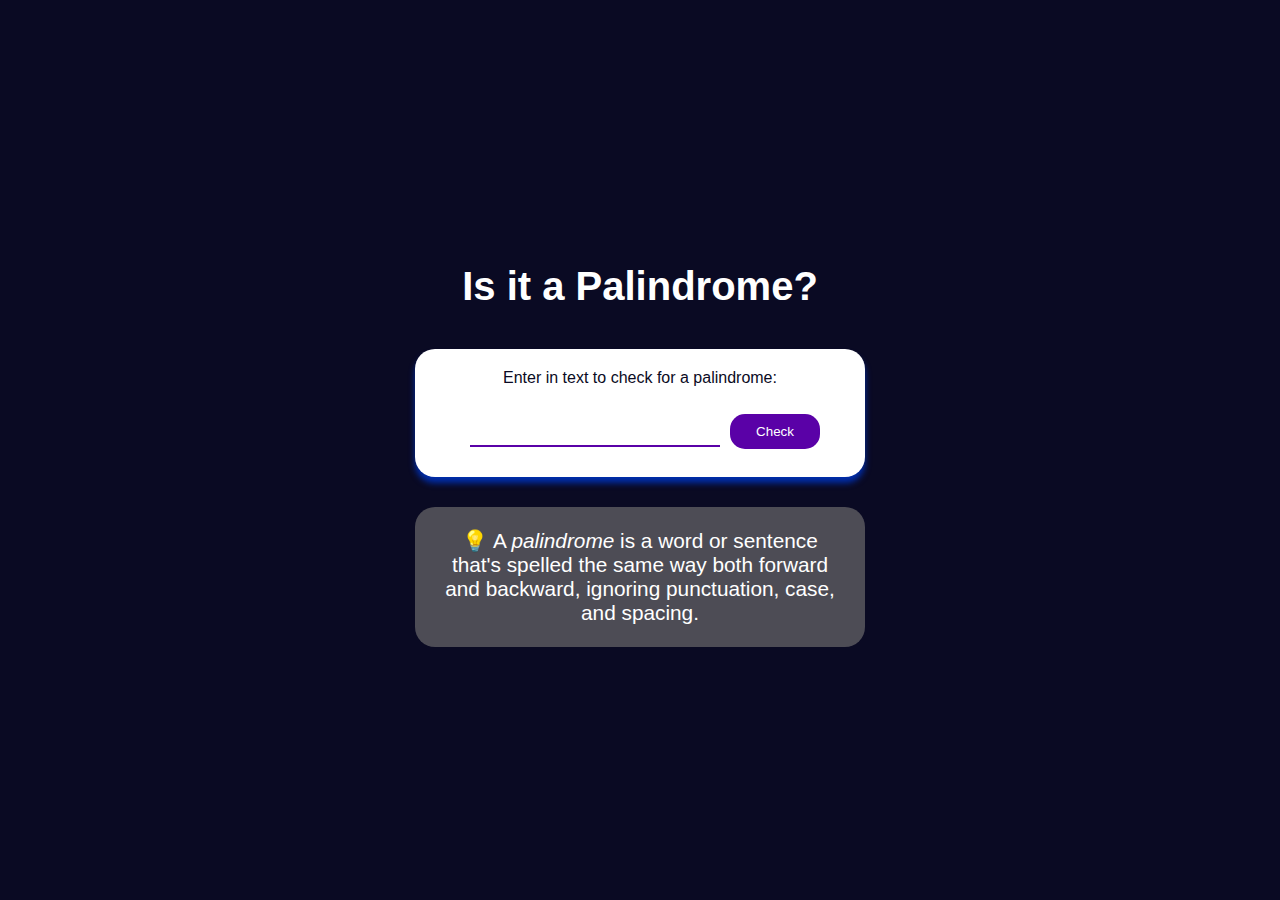
<file: 1-Palindrome/index.html>
<!DOCTYPE html>
<html lang="en">
  <head>
    <meta charset="UTF-8" />
    <meta http-equiv="X-UA-Compatible" content="IE=edge" />
    <meta name="viewport" content="width=device-width, initial-scale=1.0" />
    <link
      rel="icon"
      type="image/png"
      href="https://cdn.freecodecamp.org/universal/favicons/favicon.ico"
    />
    <title>Palindrome Checker</title>
    <link rel="stylesheet" href="styles.css" />
  </head>
  <body>
    <main class="container">
      <h1 class="title">Is it a Palindrome?</h1>
      <div class="palindrome-div">
        <label for="text-input"
          >Enter in text to check for a palindrome:
        </label>
        <input class="palindrome-input" id="text-input" value="" type="text" />
        <button class="palindrome-btn" id="check-btn">Check</button>
        <div class="results-div hidden" id="result"></div>
      </div>
      <div class="palindrome-definition-div">
        <p class="palindrome-definition">
          <span role="img" aria-label="light-bulb">&#128161;</span>
          A <dfn>palindrome</dfn> is a word or sentence that's spelled the same
          way both forward and backward, ignoring punctuation, case, and
          spacing.
        </p>
      </div>
    </main>
    <script src="script.js"></script>
  </body>
</html>
</file>
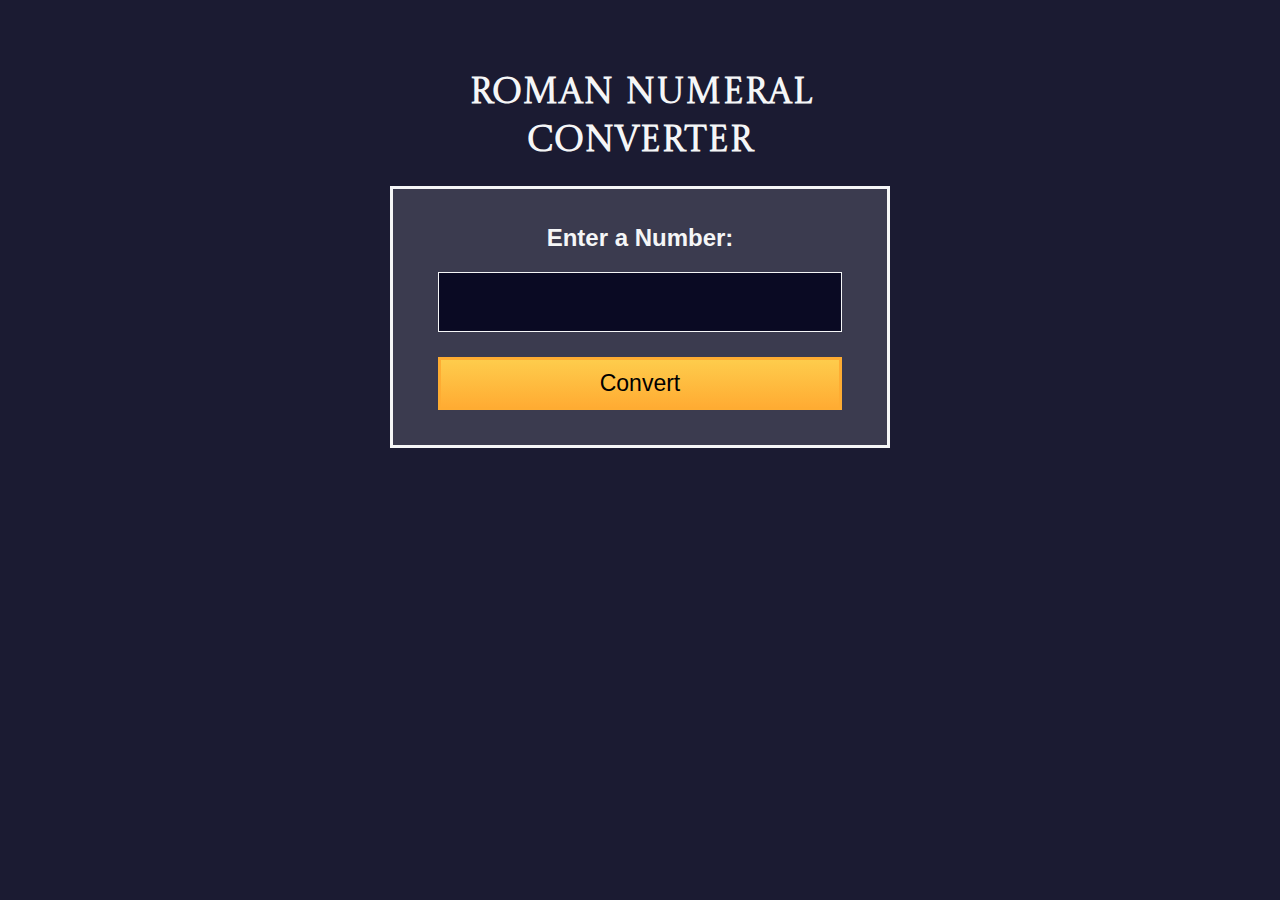
<file: 2-Roman Numeral/index.html>
<!DOCTYPE html>
<html lang="en">
  <head>
    <meta charset="UTF-8" />
    <title>Roman Numeral Converter</title>
    <link rel="stylesheet" href="styles.css" />
    <meta name="viewport" content="width=device-width, initial-scale=1.0" />
    <link rel="preconnect" href="https://fonts.gstatic.com" crossorigin />
    <link
      href="https://fonts.googleapis.com/css2?family=Castoro+Titling&display=swap"
      rel="stylesheet"
    />
  </head>
  <body>
    <main>
    <h1>Roman Numeral Converter</h1>
    <form id="form" class="form">
        <fieldset>
          <label for="number">Enter a Number:</label><br />
          <input type="number" id="number" required />
          <button type="button" id="convert-btn">Convert</button>
        </fieldset>
      </form>
     <div id="output" class="output hidden"></div>
     </main>
    <script src="script.js"></script>
  </body>
</html>
</file>
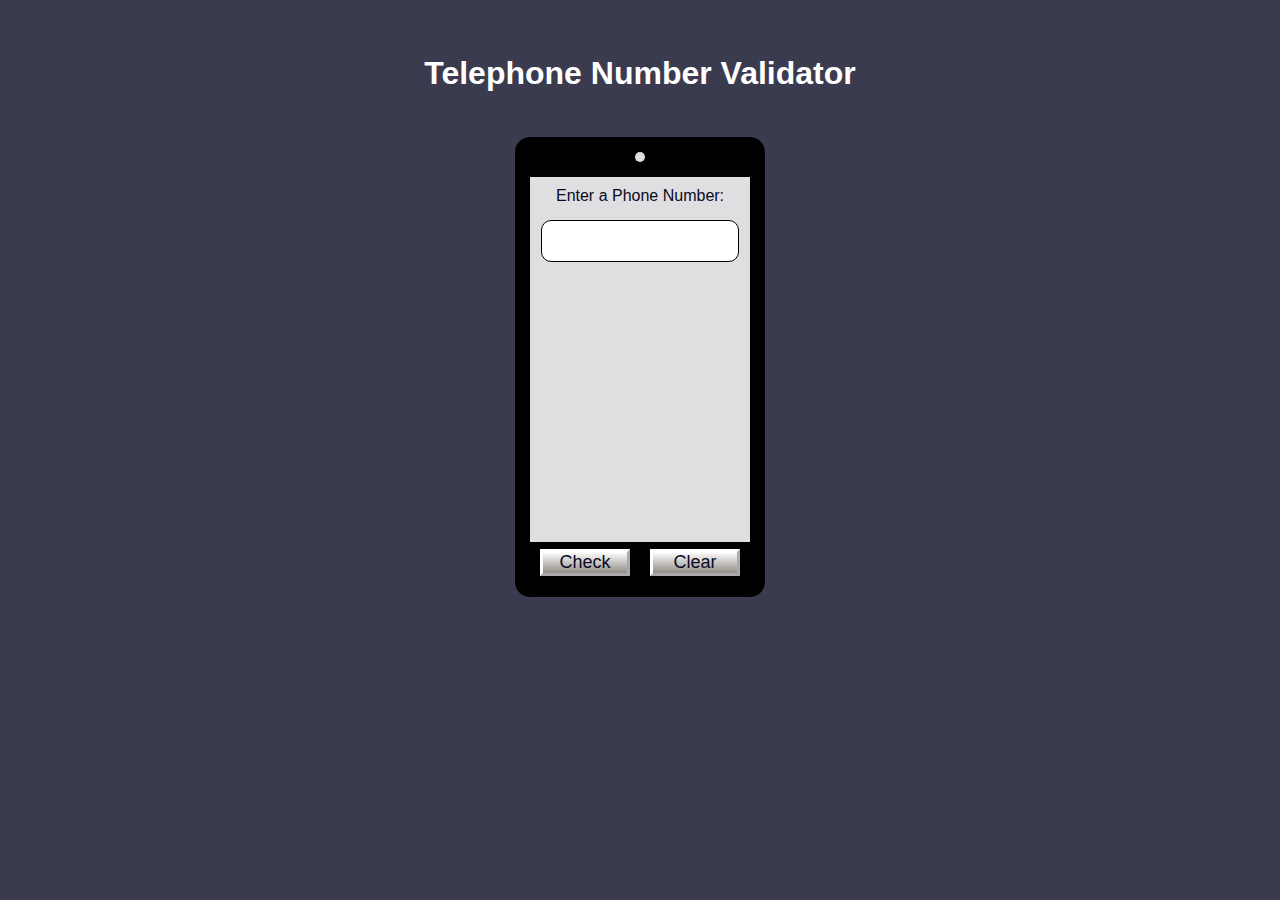
<file: 3-Validador de numeros/index.html>
<!DOCTYPE html>
<html lang="en">
   <head>
      <meta charset="UTF-8">
      <meta name="viewport" content="width=device-width, initial-scale=1.0">
      <title>Telephone Number Validator</title>
      <link rel="stylesheet" href="styles.css" />
   </head>
   <body>
      <main>
         <h1>Telephone Number Validator</h1>
          <div class="phone-container">
            <div class="phone-background">
               <div class="phone-camera"></div>
            </div>
            <label for="user-input">Enter a Phone Number:</label>
            <input maxlength="20" type="text" id="user-input" value="" />
            <div class="results-text" id="results-div"></div>
            <div class="phone-footer">
               <button class="btn-styles" id="check-btn">Check</button>
                <button class="btn-styles" id="clear-btn">Clear</button>
            </div>
         </div>
      </main>
      <script src="./script.js"></script>
   </body>
</html>
</file>
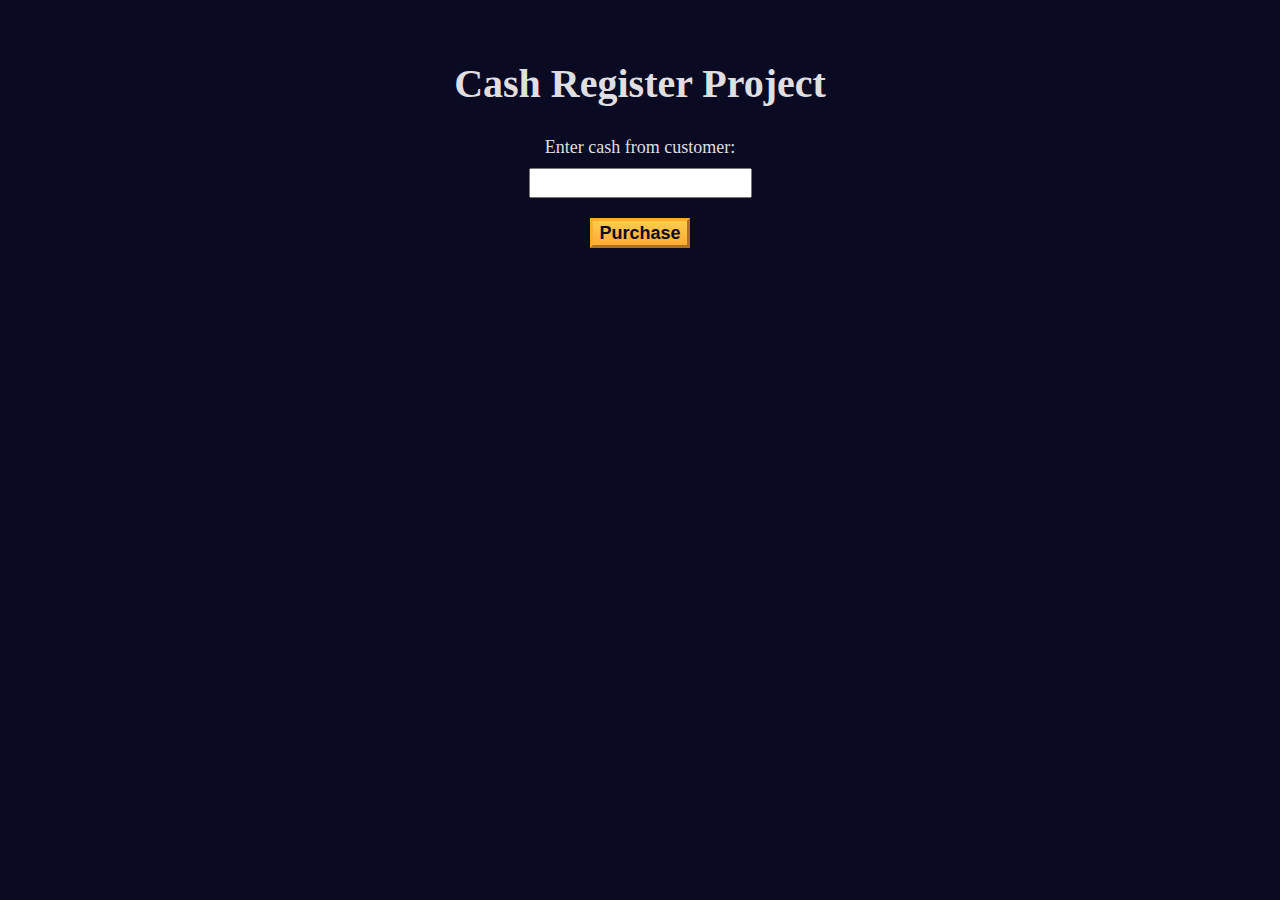
<file: 4-Caja registradora/index.html>
<!DOCTYPE html>
<html lang="en">
  <head>
    <meta charset="UTF-8" />
    <meta http-equiv="X-UA-Compatible" content="IE=edge" />
    <meta name="viewport" content="width=device-width, initial-scale=1.0" />
    <link
      rel="icon"
      type="image/png"
      href="https://cdn.freecodecamp.org/universal/favicons/favicon.ico"
    />
    <title>Cash Register</title>
    <link rel="stylesheet" href="./styles.css" />
  </head>
  <body>
    <main>
      <h1>Cash Register Project</h1>
      <div id="change-due"></div>
      <div class="input-div">
        <label for="cash">Enter cash from customer:</label>
        <input type="number" id="cash" class="user-input" value="" />
        <button class="check-btn-styles" id="purchase-btn">Purchase</button>
      </div>
      </div>
    </main>
    <script src="./script.js"></script>
  </body>
</html>
</file>
<file: 1-Palindrome/styles.css>
* {
    margin: 0;
    padding: 0;
    box-sizing: border-box;
  }
  
  body {
    font-family: Verdana, Geneva, Tahoma, sans-serif;
    background-color: #0a0a23;
    color: #ffffff;
  }
  
  .container {
    width: 100%;
    min-height: 100vh;
    position: relative;
    display: flex;
    align-items: center;
    justify-content: center;
    flex-direction: column;
  }
  
  .freecodecamp-logo {
    height: 30px;
    margin-bottom: 20px;
  }
  
  .title {
    text-align: center;
    padding: 10px 0;
    font-size: 2.5rem;
    margin-bottom: 20px;
  }
  
  .palindrome-div {
    width: min(100vw, 450px);
    min-height: 100px;
    border-radius: 20px;
    display: flex;
    align-items: center;
    justify-content: center;
    flex-wrap: wrap;
    padding: 20px;
    margin: 10px 0;
    background-color: white;
    box-shadow: 0 6px 6px #002ead;
  }
  
  label {
    color: #0a0a23;
    margin-bottom: 20px;
  }
  
  .palindrome-btn {
    width: 90px;
    border: none;
    padding: 10px;
    border-radius: 15px;
    background-color: #5a01a7;
    color: #fff;
    cursor: pointer;
  }
  
  .palindrome-input {
    height: 30px;
    width: 250px;
    text-align: center;
    font-size: 1.2rem;
    margin: 10px;
    border: none;
    border-bottom: 2px solid #5a01a7;
  }
  
  .palindrome-input:focus {
    border-bottom: 3px solid #5a01a7;
  }
  
  .palindrome-input::placeholder {
    text-align: center;
  }
  
  .user-input {
    font-size: 1.4rem;
    margin-top: 10px;
    text-align: center;
  }
  
  .results-div {
    overflow-y: auto;
    word-wrap: break-word;
    min-height: 50px;
    color: black;
  }
  
  .hidden {
    display: none;
  }
  
  .palindrome-definition-div {
    width: min(100vw, 450px);
    font-size: 1.3rem;
    min-height: 140px;
    background-color: #4d4c55;
    margin-top: 20px;
    padding: 20px;
    border-radius: 20px;
    display: flex;
    align-items: center;
    justify-content: center;
  }
  
  .palindrome-definition {
    vertical-align: middle;
    text-align: center;
  }
</file>
<file: 2-Roman Numeral/styles.css>
:root {
    --gray-00: #ffffff;
    --gray-05: #f5f6f7;
    --gray-15: #d0d0d5;
    --gray-75: #3b3b4f;
    --gray-85: #1b1b32;
    --gray-90: #0a0a23;
    --blue-50: #198eee;
    --error: #a94442;
    --danger-color: #850000;
    --danger-background: #ffadad;
  }
  
  *,
  ::before,
  ::after {
    padding: 0;
    margin: 0;
    box-sizing: border-box;
  }
  
  body {
    min-height: 100vh;
    padding: 50px 20px;
    font-family: 'Lato', Helvetica, Arial, sans-serif;
    font-size: 18px;
    background-color: var(--gray-85);
    color: var(--gray-05);
  }
  
  main {
    display: flex;
    flex-direction: column;
    align-items: center;
    justify-content: center;
  }
  
  h1 {
    text-align: center;
    margin: 20px auto;
    max-width: 350px;
    font-family: 'Castoro Titling', cursive;
  }
  
  
  form {
    color: var(--gray-05);
    margin: auto 25px;
    padding: 15px auto;
    border: 3px solid var(--gray-05);
    text-align: center;
    width: 90%;
    max-width: 500px;
    background-color: var(--gray-75);
  }
  
  label {
    display: inline-block;
    font-size: 1.5rem;
    margin-bottom: 10px;
    font-weight: bold;
  }
  
  input:focus-visible,
  button:focus-visible {
    outline: 3px solid var(--blue-50);
  }
  
  fieldset {
    border: 0 none;
    height: 100%;
    padding: 25px;
    margin: 10px 20px;
  }
  
  input {
    display: block;
    font-size: 2.5rem;
    width: 100%;
    height: 60px;
    padding: 6px 12px;
    margin: 10px 0;
    line-height: 1.4;
    color: white;
    background-color: var(--gray-90);
    border: 1px solid var(--gray-05);
  }
  
  button {
    cursor: pointer;
    margin-top: 15px;
    text-decoration: none;
    background-image: linear-gradient(#fecc4c, #ffac33);
    border: 3px solid #feac32;
    padding: 10px 16px;
    font-size: 23px;
    width: 100%;
  }
  
  .output {
    color: white;
    background-color: var(--gray-75);
    border: 3px solid var(--gray-05);
    font-size: 2.5rem;
    width: 90%;
    max-width: 500px;
    min-height: 55px;
    margin-top: 25px;
    padding: 15px;
    overflow-wrap: break-word;
    text-align: center;
  }
  
  .alert {
    font-size: 2rem;
    background-color: var(--danger-background);
    border: 3px solid var(--danger-color);
    color: var(--danger-color);
  }
  
  .hidden {
    display: none;
  }
</file>
<file: 3-Validador de numeros/styles.css>
* {
    margin: 0;
    padding: 0;
    box-sizing: border-box;
  }
  
  :root {
    --phone-colors: #dfdfe2;
    --center-text: center;
    --gray-00: #fff;
  }
  
  body {
    background-color: #3b3b4f;
    font-family: Verdana, Geneva, Tahoma, sans-serif;
    color: #0a0a23;
  }
  
  main {
    display: flex;
    flex-wrap: wrap;
    align-items: center;
    justify-content: center;
    flex-direction: column;
    padding: 40px 10px;
  }
  
  .freecodecamp-logo {
    width: 100%;
    height: 30px;
    margin-bottom: 20px;
  }
  
  h1 {
    color: white;
    width: 100%;
    max-width: 480px;
    margin: 15px 0;
    text-align: var(--center-text);
  }
  
  .phone-container {
    position: relative;
    background-color: var(--phone-colors);
    width: 250px;
    height: 460px;
    margin: 30px auto;
    border-radius: 15px;
    border: 15px solid black;
    display: flex;
    flex-direction: column;
    align-items: center;
  }
  
  .phone-background {
    background-color: black;
    width: 100%;
    height: 25px;
  }
  
  .phone-camera {
    background-color: var(--phone-colors);
    width: 10px;
    height: 10px;
    border-radius: 50%;
    margin: auto;
  }
  
  label {
    margin: 10px auto 5px;
  }
  
  #user-input {
    display: block;
    margin: 10px auto;
    padding: 5px;
    border: 1px solid black;
    border-radius: 10px;
    text-align: var(--center-text);
    width: 90%;
    height: 42px;
    font-size: 16px;
  }
  
  .phone-footer {
    background-color: black;
    width: 100%;
    height: 40px;
    position: absolute;
    bottom: 0;
    display: flex;
    align-items: center;
    justify-content: center;
  }
  
  .btn-styles {
    cursor: pointer;
    width: 100px;
    margin: 10px;
    color: #0a0a23;
    font-size: 18px;
    background-color: #ffffff;
    background-image: linear-gradient(#ffffff, #928d86);
    border-color: #ffffff;
    border-width: 3px;
  }
  
  #results-div {
    overflow-y: auto;
    height: 265px;
    width: 100%;
  }
  
  .results-text {
    font-size: 1.2rem;
    padding: 5px;
    text-align: var(--center-text);
    margin: 10px 0;
  }
</file>
<file: 4-Caja registradora/styles.css>
* {
    margin: 0;
    padding: 0;
    box-sizing: border-box;
  }
  
  :root {
    --light-gray: #dfdfe2;
    --dark-blue: #0a0a23;
  }
  
  body {
    background-color: var(--dark-blue);
    color: var(--light-gray);
  }
  
  main {
    display: flex;
    flex-wrap: wrap;
    align-items: center;
    justify-content: center;
    flex-direction: column;
    padding: 40px 10px;
  }
  
  h1 {
    font-size: 2.5rem;
    margin: 20px 0;
    text-align: center;
  }
  
  #change-due {
    text-align: left;
    font-size: 1.2rem;
  }
  
  .input-div {
    display: flex;
    flex-direction: column;
    justify-content: center;
    align-items: center;
    flex-wrap: wrap;
    margin: 10px 0 20px;
  }
  
  label {
    font-size: 18px;
  }
  
  .user-input {
    height: 30px;
    padding: 10px;
    margin: 10px;
    font-size: 15px;
  }

  .check-btn-styles {
    cursor: pointer;
    width: 100px;
    height: 30px;
    margin: 10px;
    color: #0a0a23;
    font-size: 18px;
    font-weight: bold;
    background-color: #feac32;
    background-image: linear-gradient(#fecc4c, #ffac33);
    border-color: #feac32;
    border-width: 3px;
  }
</file>
